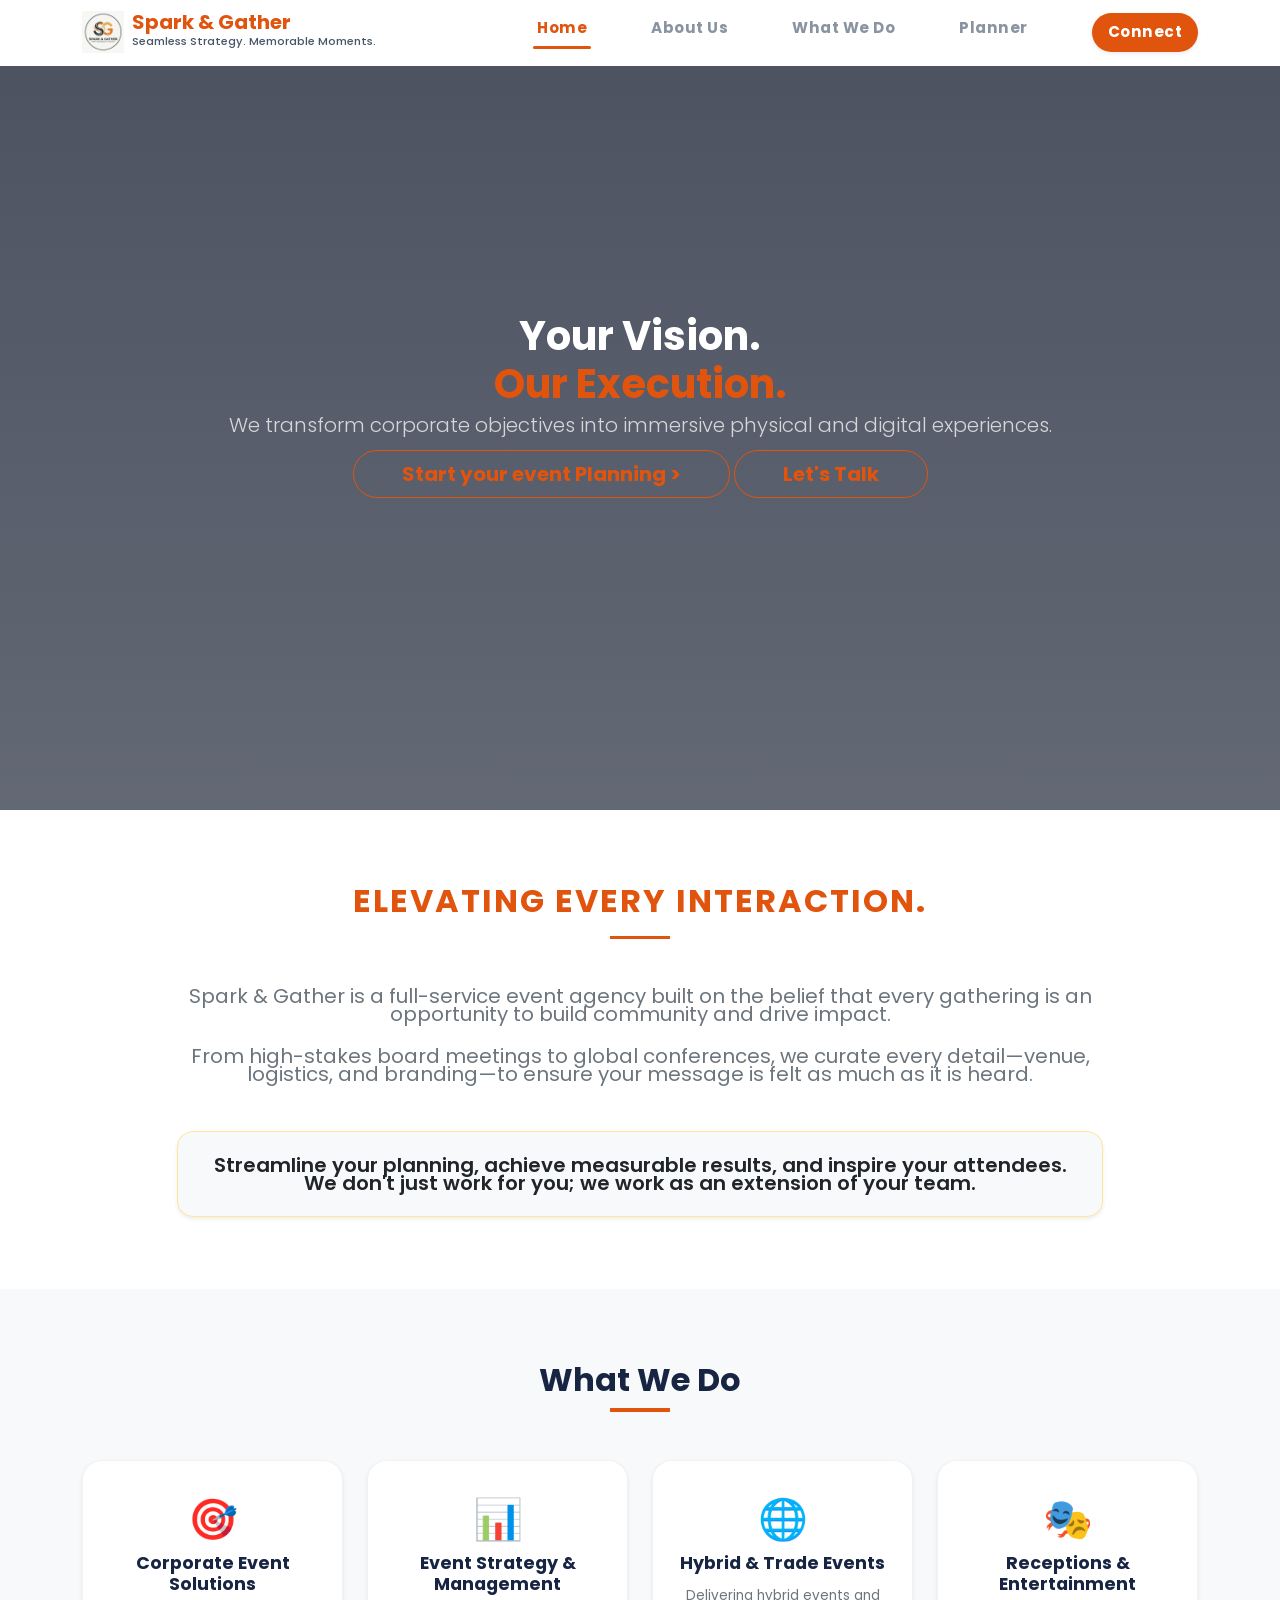
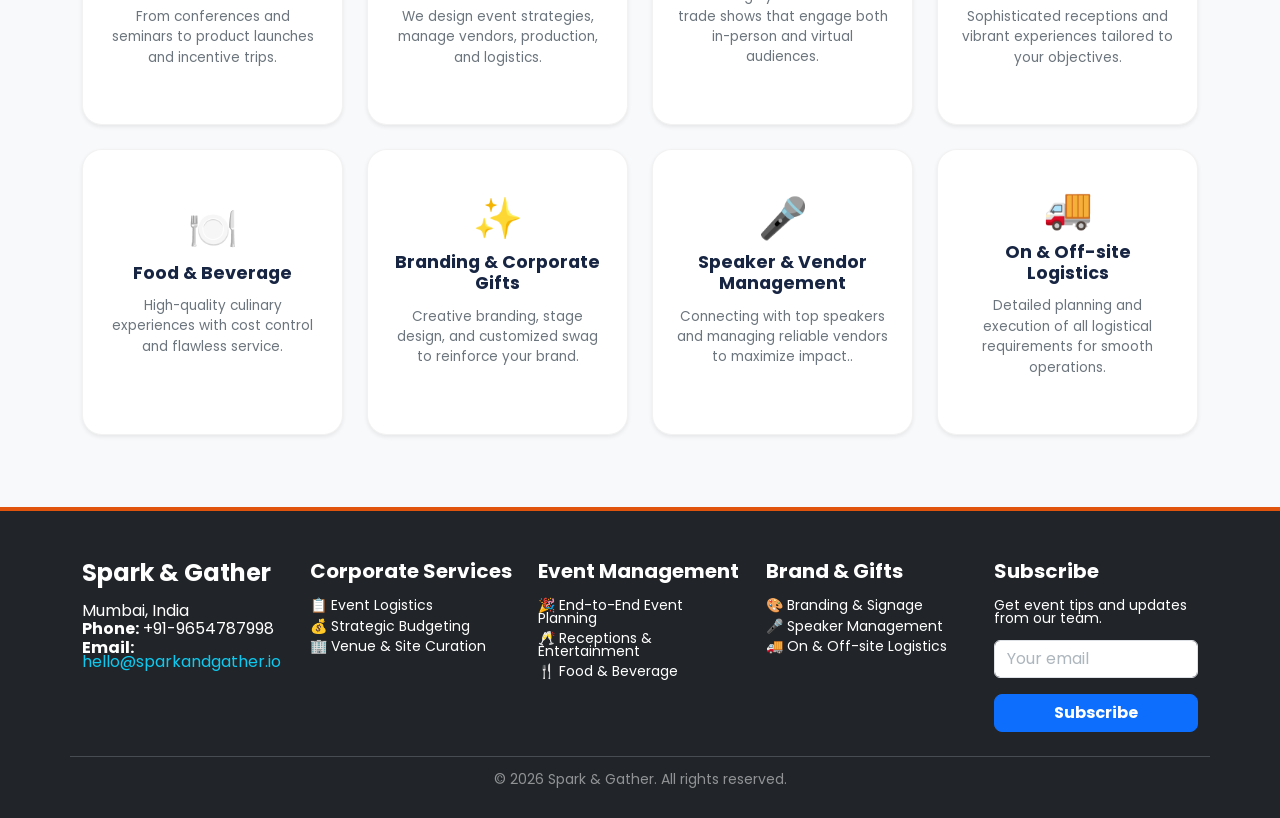
<file: index.html>
<!DOCTYPE html>
<html lang="en">
<head>
    <meta charset="UTF-8">
    <meta name="viewport" content="width=device-width, initial-scale=1">
    <title>Spark & Gather | Event Management</title>

    <link href="https://cdn.jsdelivr.net/npm/bootstrap@5.3.2/dist/css/bootstrap.min.css" rel="stylesheet">
    <link href="https://fonts.googleapis.com/css2?family=Poppins:wght@300;400;600;700&display=swap" rel="stylesheet">
    <link rel="stylesheet" href="https://cdnjs.cloudflare.com/ajax/libs/animate.css/4.1.1/animate.min.css"/>
    <link rel="stylesheet" href="style.css">
</head>

<body>
 <nav id="navbar" class="navbar navbar-expand-lg navbar-light fixed-top">
    <div class="container">
        <a class="navbar-brand d-flex align-items-center gap-2" href="index.html">
            <img src="./spark_logo.jpg" alt="Spark & Gather Logo" class="navbar-logo">
                <div class="brand-wrapper" >
                    <span class="fw-bold text-warning py-1">Spark & Gather</span><br>
                    <p class="brand-text py-1">Seamless Strategy. Memorable Moments.</p>
                </div>
        </a>

        <button class="navbar-toggler border-0"
                type="button"
                data-bs-toggle="collapse"
                data-bs-target="#navMenu"
                aria-controls="navMenu"
                aria-expanded="false"
                aria-label="Toggle navigation">
            <span class="navbar-toggler-icon"></span>
        </button>

        <div class="collapse navbar-collapse" id="navMenu">
            <ul class="navbar-nav ms-auto text-center">
                <li class="nav-item"><a class="nav-link active px-3" href="index.html">Home</a></li>
                <li class="nav-item"><a class="nav-link px-3" href="about.html">About Us</a></li>
                <li class="nav-item"><a class="nav-link px-3" href="services.html">What We Do</a></li>
                <li class="nav-item"><a class="nav-link px-3" href="planner.html">Planner</a></li>
                <li class="nav-item">
                    <a class="nav-link btn btn-warning text-dark fw-bold ms-lg-3 px-3 rounded-pill shadow-sm"
                       href="contact.html">Connect</a>
                </li>
            </ul>
        </div>
    </div>
</nav>

<section class="hero d-flex align-items-center text-white text-center">
    <div class="container" >
     
        <h1 class="display-6 fw-bold animate__animated">Your Vision. <br> <span class="text-warning">Our Execution.</span></h1>
        <p class="lead animate__animated animate__fadeInUp animate__delay-1s opacity-75">We transform corporate objectives into immersive physical and digital experiences.</p>
        <div class="animate__animated animate__zoomIn animate__delay-1s" >
            <a href="planner.html" class="btn btn-outline-warning btn-lg mt-8 px-5 rounded-pill fw-bold">Start your event Planning ></a>
            <a href="mailto:ashup7875@gmail.com" class="btn btn-outline-warning btn-lg mt-8 px-5 rounded-pill fw-bold">Let's Talk</a>
        </div>
    </div>
</section>

<section class="py-4 bg-white">
    <div class="container py-lg-5">
        <div class="row justify-content-center">
            <div class="col-lg-10">
                <div class="text-center animate-on-scroll">
                    <h2 class="text-warning fw-bold text-uppercase mb-3" style="letter-spacing: 2px;">Elevating Every Interaction.</h2>
                    <div class="mx-auto bg-warning mb-5" style="height: 3px; width: 60px;"></div>
                    
                    <p class="fs-5 text-secondary leading-relaxed mb-4">
                        Spark & Gather is a full-service event agency built on the belief that every gathering is an opportunity to build community and drive impact.
                    </p>
                    
                    <p class="fs-5 text-secondary leading-relaxed mb-4">
                        From high-stakes board meetings to global conferences, we curate every detail—venue, logistics, and branding—to ensure your message is felt as much as it is heard.
                    </p>
                    
                    <div class="p-4 rounded-4 bg-light border border-warning-subtle shadow-sm mt-5">
                        <p class="fs-5 fw-semibold text-dark mb-0">
                            Streamline your planning, achieve measurable results, and inspire your attendees.
                            We don't just work for you; we work as an extension of your team.
                        </p>
                    </div>
                </div>
            </div>
        </div>
    </div>
</section>


<section class="py-4 bg-light">
    <div class="container py-lg-5">
        <div class="text-center mb-5 animate-on-scroll">
            <h2 class="fw-bold display-7">What We Do</h2>
            <div class="mx-auto bg-warning mt-2" style="height: 4px; width: 60px;"></div>
            </div>

        <div class="row g-4">
            <div class="col-lg-3 col-md-6 animate-on-scroll">
                <div class="service-card p-4 h-100 text-center shadow-sm">
                    <div class="fs-1 mb-3 text-warning">🎯</div>
                    <h5 class="fw-bold">Corporate Event Solutions</h5>
                    <p class="small text-secondary fw-normal">From conferences and seminars to product launches and incentive trips.</p>
                </div>
            </div>

            <div class="col-lg-3 col-md-6 animate-on-scroll">
                <div class="service-card p-4 h-100 text-center shadow-sm">
                    <div class="fs-1 mb-3 text-warning">📊</div>
                    <h5 class="fw-bold">Event Strategy & Management</h5>
                    <p class="small text-secondary fw-normal">We design event strategies, manage vendors, production, and logistics.</p>
                </div>
            </div>

            <div class="col-lg-3 col-md-6 animate-on-scroll">
                <div class="service-card p-4 h-100 text-center shadow-sm">
                    <div class="fs-1 mb-3 text-warning">🌐</div>
                    <h5 class="fw-bold">Hybrid & Trade Events</h5>
                    <p class="small text-secondary fw-normal">Delivering hybrid events and trade shows that engage both in-person and virtual audiences.</p>
                </div>
            </div>

            <div class="col-lg-3 col-md-6 animate-on-scroll">
                <div class="service-card p-4 h-100 text-center shadow-sm">
                    <div class="fs-1 mb-3 text-warning">🎭</div>
                    <h5 class="fw-bold">Receptions & Entertainment</h5>
                    <p class="small text-secondary fw-normal">Sophisticated receptions and vibrant experiences tailored to your objectives.</p>
                </div>
            </div>

            <div class="col-lg-3 col-md-6 animate-on-scroll">
                <div class="service-card p-4 h-100 text-center shadow-sm">
                    <div class="fs-1 mb-3 text-warning">🍽️</div>
                    <h5 class="fw-bold">Food & Beverage</h5>
                    <p class="small text-secondary fw-normal">High-quality culinary experiences with cost control and flawless service.</p>
                </div>
            </div>

            <div class="col-lg-3 col-md-6 animate-on-scroll">
                <div class="service-card p-4 h-100 text-center shadow-sm">
                    <div class="fs-1 mb-3 text-warning">✨</div>
                    <h5 class="fw-bold">Branding & Corporate Gifts</h5>
                    <p class="small text-secondary fw-normal">Creative branding, stage design, and customized swag to reinforce your brand.</p>
                </div>
            </div>

            <div class="col-lg-3 col-md-6 animate-on-scroll">
                <div class="service-card p-4 h-100 text-center shadow-sm">
                    <div class="fs-1 mb-3 text-warning">🎤</div>
                    <h5 class="fw-bold">Speaker & Vendor Management</h5>
                    <p class="small text-secondary fw-normal">Connecting with top speakers and managing reliable vendors to maximize impact..</p>
                </div>
            </div>

            <div class="col-lg-3 col-md-6 animate-on-scroll">
                <div class="service-card p-4 h-100 text-center shadow-sm">
                    <div class="fs-1 mb-3 text-warning">🚚</div>
                    <h5 class="fw-bold">On & Off-site Logistics</h5>
                    <p class="small text-secondary fw-normal">Detailed planning and execution of all logistical requirements for smooth operations.</p>
                </div>
            </div>
        </div>
    </div>
</section>

<!-- Footer Section -->
<footer class="bg-dark text-white pt-5 pb-3">
    <div class="container">
        <div class="row gy-5">

            <!-- Column 1 -->
            <div class="col-lg">
                <h4 class="fw-bold mb-3">Spark & Gather</h4>
                <p class="mb-1">Mumbai, India</p>
                <p class="mb-1"><strong>Phone:</strong> +91-9654787998</p>
                <p class="mb-0">
                    <strong>Email:</strong>
                    <a href="mailto:hello@sparkandgather.io" class="text-decoration-none text-info">hello@sparkandgather.io</a>
                </p>
            </div>
             <!-- Column 2 -->
            <div class="col-lg">
                <h5 class="fw-bold mb-3">Corporate Services</h5>
                <ul class="list-unstyled small">
                    <li class="mb-2">📋 Event Logistics</li>
                    <li class="mb-2">💰 Strategic Budgeting</li>
                    <li class="mb-2">🏢 Venue & Site Curation</li>
                </ul>
            </div>           
            <!-- Column 3 -->
            <div class="col-lg">
                <h5 class="fw-bold mb-3">Event Management</h5>
                <ul class="list-unstyled small">
                    <li class="mb-2">🎉 End-to-End Event Planning</li>
                    <li class="mb-2">🥂 Receptions & Entertainment</li>
                    <li class="mb-2">🍴 Food & Beverage</li>
                </ul>
            </div>
            <!-- Column 4 -->
            <div class="col-lg">
                <h5 class="fw-bold mb-3">Brand & Gifts</h5>
                <ul class="list-unstyled small fs-8">
                    <li class="mb-2">🎨 Branding & Signage</li>
                    <li class="mb-2">🎤 Speaker Management</li>
                    <li class="mb-2">🚚 On & Off-site Logistics</li>
                </ul>
            </div>
            <!-- Column 5 -->
            <div class="col-lg">
                <h5 class="fw-bold mb-3">Subscribe</h5>
                <p class="small">Get event tips and updates from our team.</p>
                <form id="subscribeForm">
                    <input type="hidden" name="access_key" value="70c55c6e-e830-4277-8eca-824af865ee5a">
                    <input type="hidden" name="subject" value="New Newsletter Subscription">
                    <div class="mb-3">
                        <input type="email" name="email" class="form-control" placeholder="Your email" required>
                    </div>
                    <button type="submit" class="btn btn-primary w-100 fw-bold rounded-3">Subscribe</button>
                </form>

                <div id="subscribeSuccess" class="alert alert-success mt-3 d-none">✅ Thank you for subscribing!
</div>
</div>
         <!-- Bottom Line -->
        <p class="text-center opacity-50 mt-4 pt-3 border-top border-secondary small">
            © 2026 Spark & Gather. All rights reserved.
        </p>
</footer>

<script src="https://cdn.jsdelivr.net/npm/bootstrap@5.3.2/dist/js/bootstrap.bundle.min.js"></script>

<script>
    // --- Scroll Trigger Script ---
    document.addEventListener('DOMContentLoaded', () => {
        const observerOptions = {
            threshold: 0.15
        };

        const observer = new IntersectionObserver((entries) => {
            entries.forEach(entry => {
                if (entry.isIntersecting) {
                    entry.target.classList.add('is-visible');
                }
            });
        }, observerOptions);

        document.querySelectorAll('.animate-on-scroll').forEach(element => {
            observer.observe(element);
        });
    });

    window.addEventListener("scroll", function() {
    const nav = document.getElementById("navbar");
    nav.classList.toggle("scrolled", window.scrollY > 50);
});

// Thank you for subscribing logic
    document.addEventListener("DOMContentLoaded", function() {
    const form = document.getElementById("subscribeForm");
    form.addEventListener("submit", async function(e) {
        e.preventDefault();
        const formData = new FormData(form);
        try {
            const response = await fetch("https://api.web3forms.com/submit", {
                method: "POST",
                body: formData
            });
            const result = await response.json();
            if (result.success) {
                document.getElementById("subscribeSuccess").classList.remove("d-none");
                form.reset();
            } else {
                alert("Something went wrong.");
            }
        } catch (error) {
            alert("Submission failed.");
        }
    });
    });

</script>

</body>
</html>
</file>
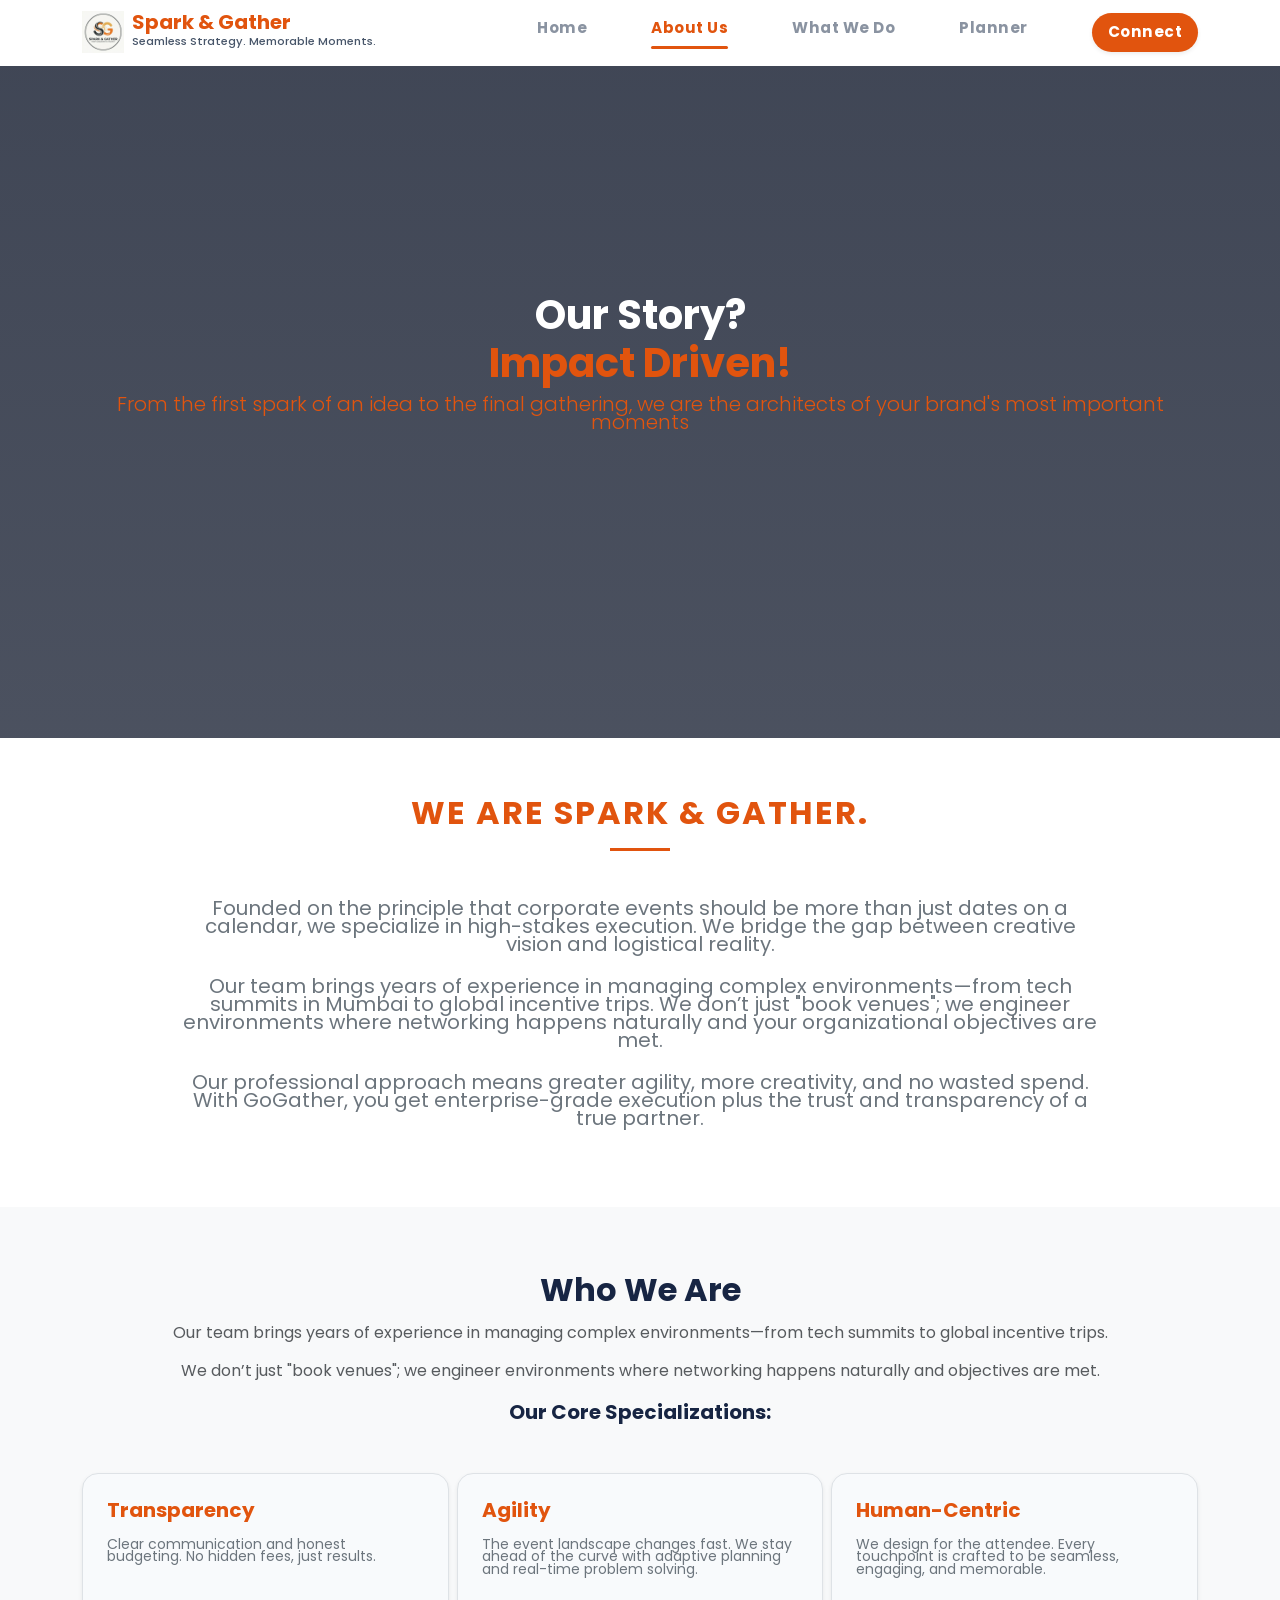
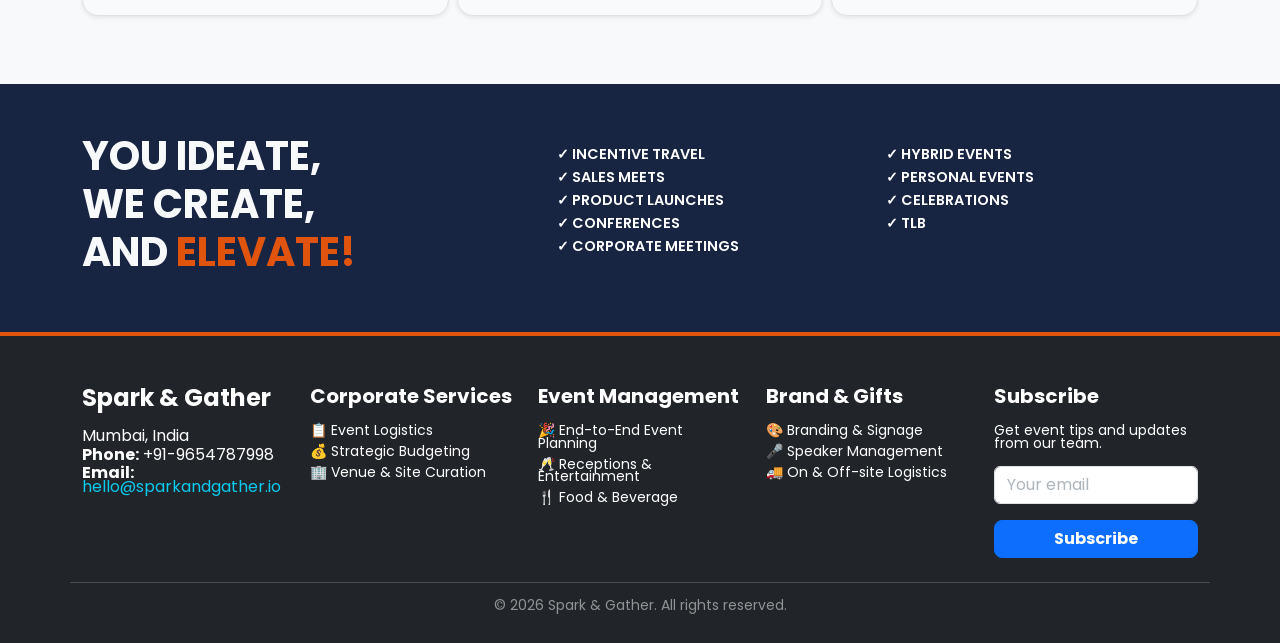
<file: about.html>
<!DOCTYPE html>
<html lang="en">
<head>
    <meta charset="UTF-8">
    <meta name="viewport" content="width=device-width, initial-scale=1">
    <title>About Us</title>
    <link href="https://cdn.jsdelivr.net/npm/bootstrap@5.3.2/dist/css/bootstrap.min.css" rel="stylesheet">
    <link href="https://fonts.googleapis.com/css2?family=Poppins:wght@300;400;600;700&display=swap" rel="stylesheet">
    <link rel="stylesheet" href="style.css">

    <style>
       
        /* About page - Hero Section */
.about-hero {
    background: linear-gradient(rgba(15, 23, 42, 0.8), rgba(15, 23, 42, 0.75)), 
                        url('https://images.unsplash.com/photo-1511795409834-ef04bbd61622?auto=format&fit=crop&w=1600&q=80') !important;
    background-size: cover;
    background-position: center;
    background-attachment: fixed; 
    width: 100%;
    height: 82vh;
    min-height: 500px; 
    margin-top: 0;
    display: flex; 
    align-items: center; 
    justify-content: center; 
}

/* Animation refinement */
.animate__fadeInUp {
    animation-duration: 1.2s;
}

.event-type-list {
            column-count: 2;
            list-style: none;
            padding: 0;
        }
.event-type-list li {
    margin-bottom: 10px;
    font-weight: 600;
    color: var(--white);
    text-transform: uppercase;
    font-size: 0.9rem;
}
        
    </style>
</head>
<body>

<nav id="navbar" class="navbar navbar-expand-lg navbar-light fixed-top">
    <div class="container">
        <a class="navbar-brand d-flex align-items-center gap-2" href="index.html">
            <img src="./spark_logo.jpg" alt="Spark & Gather Logo" class="navbar-logo">
                <div class="brand-wrapper" >
                    <span class="fw-bold text-warning py-1">Spark & Gather</span><br>
                    <p class="brand-text py-1">Seamless Strategy. Memorable Moments.</p>
                </div>
        </a>

        <button class="navbar-toggler border-0"
                type="button"
                data-bs-toggle="collapse"
                data-bs-target="#navMenu"
                aria-controls="navMenu"
                aria-expanded="false"
                aria-label="Toggle navigation">
            <span class="navbar-toggler-icon"></span>
        </button>

        <div class="collapse navbar-collapse" id="navMenu">
            <ul class="navbar-nav ms-auto text-center">
                <li class="nav-item"><a class="nav-link px-3" href="index.html">Home</a></li>
                <li class="nav-item"><a class="nav-link active px-3" href="about.html">About Us</a></li>
                <li class="nav-item"><a class="nav-link px-3" href="services.html">What We Do</a></li>
                <li class="nav-item"><a class="nav-link px-3" href="planner.html">Planner</a></li>
                <li class="nav-item">
                    <a class="nav-link btn btn-warning text-dark fw-bold ms-lg-3 px-3 rounded-pill shadow-sm"
                       href="contact.html">Connect</a>
                </li>
            </ul>
        </div>
    </div>
</nav>

<section class="about-hero d-flex align-items-center justify-content-center text-white">
    <div class="container text-center">
        
        <h1 class="display-6 fw-bold animate__animated animate__fadeInUp">
            Our Story? <br> <span class="text-warning">Impact Driven!</span> </h1>
            <p class="lead animate__animated animate__delay-1s text-warning">From the first spark of an idea to the final gathering, we are the architects of your brand's most important moments </p>      
    </div>
</section>

<section class="py-2 bg-white">
    <div class="container py-lg-5">
        <div class="row justify-content-center">
            <div class="col-lg-10">
                <div class="text-center reveal">
                    <h2 class="text-warning fw-bold text-uppercase mb-3" style="letter-spacing: 2px;">We Are Spark & Gather.</h2> 
                    <div class="mx-auto bg-warning mb-5" style="height: 3px; width: 60px;"></div>
                    
                    <p class="fs-5 text-secondary leading-relaxed mb-4">
                        Founded on the principle that corporate events should be more than just dates on a calendar, we specialize in high-stakes execution. We bridge the gap between creative vision and logistical reality.
                    </p>
                    
                    <p class="fs-5 text-secondary leading-relaxed mb-4">
                        Our team brings years of experience in managing complex environments—from tech summits in Mumbai to global incentive trips. We don’t just "book venues"; we engineer environments where networking happens naturally and your organizational objectives are met. 
                    </p>

                    <p class="fs-5 text-secondary leading-relaxed mb-4">
                        Our professional approach means greater agility, more creativity, and no wasted spend. With GoGather, you get enterprise-grade execution plus the trust and transparency of a true partner.
                    </p>
                </div>
            </div>
        </div>
    </div>
</section>

<section class="py-5 bg-light">
    <div class="container py-lg-3">
        <div class="text-center mb-5 reveal">
            <h2 class="fw-bold display-7">Who We Are</h2>
            <p class="text-muted pt-2 text-secondary fw-normal">Our team brings years of experience in managing complex environments—from tech summits to global incentive trips.</p>
            <p class="text-muted pt-2 text-secondary fw-normal mb-4">We don’t just "book venues"; we engineer environments where networking happens naturally and objectives are met.</p>
            <p class="fw-bold fs-5 mb-0">Our Core Specializations:</p>
        </div>
        <div class="row g-2 py-lg-1">
           
            <div class="col-lg-4">
                <div class="feature-box p-4 rounded-4 shadow-sm border h-100">
                    <h5 class="fw-bold text-warning mb-3">Transparency</h5>
                    <p class="small text-secondary">Clear communication and honest budgeting. No hidden fees, just results.</p>
                </div>
            </div>
            <div class="col-lg-4">
                <div class="feature-box p-4 rounded-4 shadow-sm border h-100">
                    <h5 class="fw-bold text-warning mb-3">Agility</h5>
                    <p class="small text-secondary">The event landscape changes fast. We stay ahead of the curve with adaptive planning and real-time problem solving.</p>
                </div>
            </div><div class="col-lg-4">
                <div class="feature-box p-4 rounded-4 shadow-sm border h-100">
                    <h5 class="fw-bold text-warning mb-3">Human-Centric</h5>
                    <p class="small text-secondary">We design for the attendee. Every touchpoint is crafted to be seamless, engaging, and memorable.</p>
                </div>
            </div>
        </div>
    </div>
</section>

<section class="cta-strip py-5 text-light">
    <div class="container">
        <div class="row align-items-center">
            <div class="col-lg-5">
                <h2 class="fw-bold display-6">YOU IDEATE, <br>WE CREATE, <br>AND <span class="text-warning">ELEVATE!</span></h2>
            </div>
            <div class="col-lg-7">
                <ul class="event-type-list">
                    <li>✓ Incentive Travel</li>
                    <li>✓ Sales Meets</li>
                    <li>✓ Product Launches</li>
                    <li>✓ Conferences</li>
                    <li>✓ Corporate Meetings</li>
                    <li>✓ Hybrid Events</li>
                    <li>✓ Personal Events</li>
                    <li>✓ Celebrations</li>
                    <li>✓ TLB</li>
                </ul>
            </div>
        </div>
    </div>
</section>

<!-- Footer Section -->
<footer class="bg-dark text-white pt-5 pb-3">
    <div class="container">
        <div class="row gy-5">

            <!-- Column 1 -->
            <div class="col-lg">
                <h4 class="fw-bold mb-3">Spark & Gather</h4>
                <p class="mb-1">Mumbai, India</p>
                <p class="mb-1"><strong>Phone:</strong> +91-9654787998</p>
                <p class="mb-0">
                    <strong>Email:</strong>
                    <a href="mailto:hello@sparkandgather.io" class="text-decoration-none text-info">hello@sparkandgather.io</a>
                </p>
            </div>
             <!-- Column 2 -->
            <div class="col-lg">
                <h5 class="fw-bold mb-3">Corporate Services</h5>
                <ul class="list-unstyled small">
                    <li class="mb-2">📋 Event Logistics</li>
                    <li class="mb-2">💰 Strategic Budgeting</li>
                    <li class="mb-2">🏢 Venue & Site Curation</li>
                </ul>
            </div>           
            <!-- Column 3 -->
            <div class="col-lg">
                <h5 class="fw-bold mb-3">Event Management</h5>
                <ul class="list-unstyled small">
                    <li class="mb-2">🎉 End-to-End Event Planning</li>
                    <li class="mb-2">🥂 Receptions & Entertainment</li>
                    <li class="mb-2">🍴 Food & Beverage</li>
                </ul>
            </div>
            <!-- Column 4 -->
            <div class="col-lg">
                <h5 class="fw-bold mb-3">Brand & Gifts</h5>
                <ul class="list-unstyled small fs-8">
                    <li class="mb-2">🎨 Branding & Signage</li>
                    <li class="mb-2">🎤 Speaker Management</li>
                    <li class="mb-2">🚚 On & Off-site Logistics</li>
                </ul>
            </div>
            <!-- Column 5 -->
            <div class="col-lg">
                <h5 class="fw-bold mb-3">Subscribe</h5>
                <p class="small">Get event tips and updates from our team.</p>
                <form id="subscribeForm">
                    <input type="hidden" name="access_key" value="70c55c6e-e830-4277-8eca-824af865ee5a">
                    <input type="hidden" name="subject" value="New Newsletter Subscription">
                    <div class="mb-3">
                        <input type="email" name="email" class="form-control" placeholder="Your email" required>
                    </div>
                    <button type="submit" class="btn btn-primary w-100 fw-bold rounded-3">Subscribe</button>
                </form>

                <div id="subscribeSuccess" class="alert alert-success mt-3 d-none">✅ Thank you for subscribing!
</div>
</div>
         <!-- Bottom Line -->
        <p class="text-center opacity-50 mt-4 pt-3 border-top border-secondary small">
            © 2026 Spark & Gather. All rights reserved.
        </p>
</footer>

<script src="https://cdn.jsdelivr.net/npm/bootstrap@5.3.2/dist/js/bootstrap.bundle.min.js"></script>
<script>
    const reveal = () => {
        const reveals = document.querySelectorAll(".reveal");
        reveals.forEach(el => {
            let windowHeight = window.innerHeight;
            let elementTop = el.getBoundingClientRect().top;
            if (elementTop < windowHeight - 100) el.classList.add("active");
        });
    }
    window.addEventListener("scroll", reveal);
    window.onload = reveal;

    window.onscroll = () => {
        const nav = document.querySelector('#navbar');
        if (window.scrollY > 50) nav.classList.add('scrolled');
        else nav.classList.remove('scrolled');
    };

// Thank you for subscribing logic
    document.addEventListener("DOMContentLoaded", function() {
    const form = document.getElementById("subscribeForm");
    form.addEventListener("submit", async function(e) {
        e.preventDefault();
        const formData = new FormData(form);
        try {
            const response = await fetch("https://api.web3forms.com/submit", {
                method: "POST",
                body: formData
            });
            const result = await response.json();
            if (result.success) {
                document.getElementById("subscribeSuccess").classList.remove("d-none");
                form.reset();
            } else {
                alert("Something went wrong.");
            }
        } catch (error) {
            alert("Submission failed.");
        }
    });
    });
    
</script>

</body>

</html>
</file>
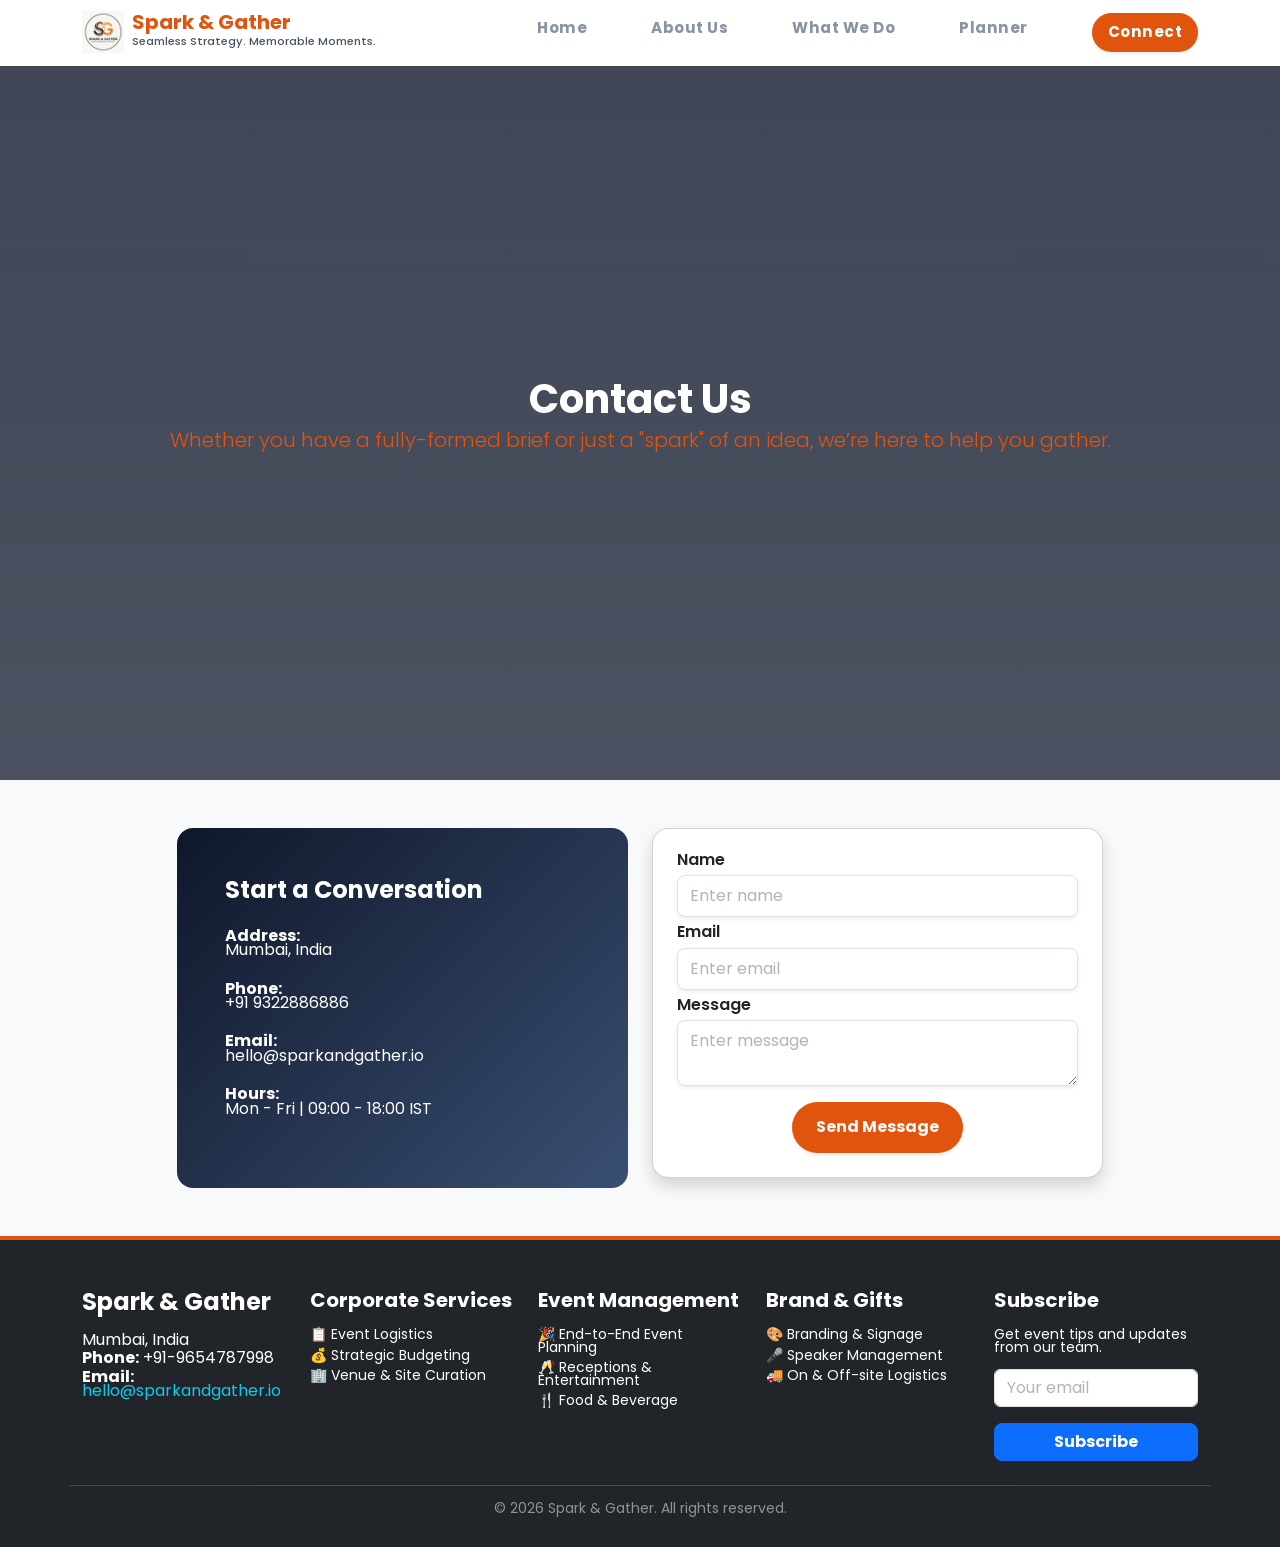
<file: contact.html>
<!DOCTYPE html>
<html lang="en">
<head>
    <meta charset="UTF-8">
    <meta name="viewport" content="width=device-width, initial-scale=1">
    <title>Connect</title>
    <link href="https://cdn.jsdelivr.net/npm/bootstrap@5.3.2/dist/css/bootstrap.min.css" rel="stylesheet">
    <link href="https://fonts.googleapis.com/css2?family=Poppins:wght@300;400;600;700&display=swap" rel="stylesheet">
    <link rel="stylesheet" href="style.css">

    <style>
        /* Hero Section Styling */
        .planner-hero {
            background: linear-gradient(rgba(15, 23, 42, 0.8), rgba(15, 23, 42, 0.75)), 
                        url('https://media.istockphoto.com/id/901538778/photo/business-people-discussing-in-the-office.webp?s=1024x1024&w=is&k=20&c=Iy6kW91PZy1NZvsn_qF_21xKOE1CRXcimS34OhzxL54=') !important;
            background-size: cover;
            background-position: center;
            background-attachment: fixed;
            height: 80vh;
            min-height: 500px; 
            width: 100%;
            margin-top: 0;
            display: flex;
            align-items: center;
            justify-content: center;
        }

        body { padding-top: 60px; }

    </style>
</head>
<body>

<nav id="navbar" class="navbar navbar-expand-lg navbar-light fixed-top">
    <div class="container">
        <a class="navbar-brand d-flex align-items-center gap-2" href="index.html">
            <img src="./spark_logo.jpg" alt="Spark & GatherLogo" class="navbar-logo">
                <div class="brand-wrapper" >
                    <span class="fw-bold text-warning py-1">Spark & Gather</span><br>
                    <p class="brand-text py-1">Seamless Strategy. Memorable Moments.</p>
                </div>
        </a>

        <button class="navbar-toggler border-0"
                type="button"
                data-bs-toggle="collapse"
                data-bs-target="#navMenu"
                aria-controls="navMenu"
                aria-expanded="false"
                aria-label="Toggle navigation">
            <span class="navbar-toggler-icon"></span>
        </button>

        <div class="collapse navbar-collapse" id="navMenu">
            <ul class="navbar-nav ms-auto text-center">
                <li class="nav-item"><a class="nav-link px-3" href="index.html">Home</a></li>
                <li class="nav-item"><a class="nav-link px-3" href="about.html">About Us</a></li>
                <li class="nav-item"><a class="nav-link px-3" href="services.html">What We Do</a></li>
                <li class="nav-item"><a class="nav-link px-3" href="planner.html">Planner</a></li>
                <li class="nav-item">
                    <a class="nav-link btn btn-warning text-dark fw-bold ms-lg-3 px-3 rounded-pill shadow-sm"
                       href="contact.html">Connect</a>
                </li>
            </ul>
        </div>
    </div>
</nav>

<section class="hero planner-hero d-flex align-items-center justify-content-center text-white">
    <div class="container text-center">
        <h1 class="display-6 fw-bold animate__animated">
            Contact Us</h1>
        <p class="lead animate__animated animate__delay-1s text-warning">Whether you have a fully-formed brief or just a "spark" of an idea, we’re here to help you gather.</p>
    </div>
</section>

<!--  CONTACT SECTION  -->
<section class="py-5 bg-light">
    <div class="container">
        <div class="row justify-content-center g-6">

            <!-- INFORMATION CARD LEFT-->
            <div class="col-lg-5">
                <div class="contact-info-card p-5 rounded-4 h-100 text-white">
                    <h4 class="fw-bold mb-4">Start a Conversation</h4>
                    <p class="mb-4"><strong>Address:</strong><br>Mumbai, India</p>
                    <p class="mb-4"><strong>Phone:</strong><br>+91 9322886886</p>
                    <p class="mb-4"><strong>Email:</strong><br>hello@sparkandgather.io</p>
                    <p class="mb-4"><strong>Hours:</strong><br>Mon - Fri | 09:00 - 18:00 IST</p>
                </div>
            </div>

            <!-- FORM CARD RIGHT-->
            <div class="col-lg-5">
                <div class="card shadow p-3 border-1 rounded-4 p-4 contact-form-card">
                    <form action="https://api.web3forms.com/submit" method="POST">
                        <input type="hidden" name="access_key" value="70c55c6e-e830-4277-8eca-824af865ee5a">
                        <input type="hidden" name="subject" value="New Contact Message">
                        <div class="mb-2 ">
                            <label class="form-label fw-semibold">Name</label>
                            <input type="text" name="Name" placeholder="Enter name" class="form-control shadow-sm" required>
                        </div>
                        <div class="mb-2">
                            <label class="form-label fw-semibold">Email</label>
                            <input type="email" name="Email" placeholder="Enter email" class="form-control shadow-sm" required>
                        </div>
                        <div class="mb-2">
                            <label class="form-label fw-semibold">Message</label>
                            <textarea name="Message" class="form-control shadow-sm" placeholder="Enter message" rows="2" required></textarea>
                        </div>
                        <div class="text-center mt-3">
                            <button type="submit"
                                class="btn-glow fw-bold text-light rounded-pill shadow-sm px-4">Send Message</button>
                        </div>
                    </form>
                </div>
            </div>
        </div>
    </div>
</section>


<!-- Footer Section -->
<footer class="bg-dark text-white pt-5 pb-3">
    <div class="container">
        <div class="row gy-5">

            <!-- Column 1 -->
            <div class="col-lg">
                <h4 class="fw-bold mb-3">Spark & Gather</h4>
                <p class="mb-1">Mumbai, India</p>
                <p class="mb-1"><strong>Phone:</strong> +91-9654787998</p>
                <p class="mb-0">
                    <strong>Email:</strong>
                    <a href="mailto:hello@sparkandgather.io" class="text-decoration-none text-info">hello@sparkandgather.io</a>
                </p>
            </div>
             <!-- Column 2 -->
            <div class="col-lg">
                <h5 class="fw-bold mb-3">Corporate Services</h5>
                <ul class="list-unstyled small">
                    <li class="mb-2">📋 Event Logistics</li>
                    <li class="mb-2">💰 Strategic Budgeting</li>
                    <li class="mb-2">🏢 Venue & Site Curation</li>
                </ul>
            </div>           
            <!-- Column 3 -->
            <div class="col-lg">
                <h5 class="fw-bold mb-3">Event Management</h5>
                <ul class="list-unstyled small">
                    <li class="mb-2">🎉 End-to-End Event Planning</li>
                    <li class="mb-2">🥂 Receptions & Entertainment</li>
                    <li class="mb-2">🍴 Food & Beverage</li>
                </ul>
            </div>
            <!-- Column 4 -->
            <div class="col-lg">
                <h5 class="fw-bold mb-3">Brand & Gifts</h5>
                <ul class="list-unstyled small fs-8">
                    <li class="mb-2">🎨 Branding & Signage</li>
                    <li class="mb-2">🎤 Speaker Management</li>
                    <li class="mb-2">🚚 On & Off-site Logistics</li>
                </ul>
            </div>
            <!-- Column 5 -->
            <div class="col-lg">
                <h5 class="fw-bold mb-3">Subscribe</h5>
                <p class="small">Get event tips and updates from our team.</p>
                <form id="subscribeForm">
                    <input type="hidden" name="access_key" value="70c55c6e-e830-4277-8eca-824af865ee5a">
                    <input type="hidden" name="subject" value="New Newsletter Subscription">
                    <div class="mb-3">
                        <input type="email" name="email" class="form-control" placeholder="Your email" required>
                    </div>
                    <button type="submit" class="btn btn-primary w-100 fw-bold rounded-3">Subscribe</button>
                </form>

                <div id="subscribeSuccess" class="alert alert-success mt-3 d-none">✅ Thank you for subscribing!
</div>
</div>
         <!-- Bottom Line -->
        <p class="text-center opacity-50 mt-4 pt-3 border-top border-secondary small">
            © 2026 Spark & Gather. All rights reserved.
        </p>
</footer>

<script src="https://cdn.jsdelivr.net/npm/bootstrap@5.3.2/dist/js/bootstrap.bundle.min.js"></script>
<script>
    const reveal = () => {
        const reveals = document.querySelectorAll(".reveal");
        reveals.forEach(el => {
            let windowHeight = window.innerHeight;
            let elementTop = el.getBoundingClientRect().top;
            if (elementTop < windowHeight - 100) el.classList.add("active");
        });
    }
    window.addEventListener("scroll", reveal);
    window.onload = reveal;

    window.onscroll = () => {
        const nav = document.querySelector('#navbar');
        if (window.scrollY > 50) nav.classList.add('scrolled');
        else nav.classList.remove('scrolled');
    };


    // Thank you for subscribing logic
    document.addEventListener("DOMContentLoaded", function() {
    const form = document.getElementById("subscribeForm");
    form.addEventListener("submit", async function(e) {
        e.preventDefault();
        const formData = new FormData(form);
        try {
            const response = await fetch("https://api.web3forms.com/submit", {
                method: "POST",
                body: formData
            });
            const result = await response.json();
            if (result.success) {
                document.getElementById("subscribeSuccess").classList.remove("d-none");
                form.reset();
            } else {
                alert("Something went wrong.");
            }
        } catch (error) {
            alert("Submission failed.");
        }
    });
    });
    
</script>

</body>
</html>
</file>
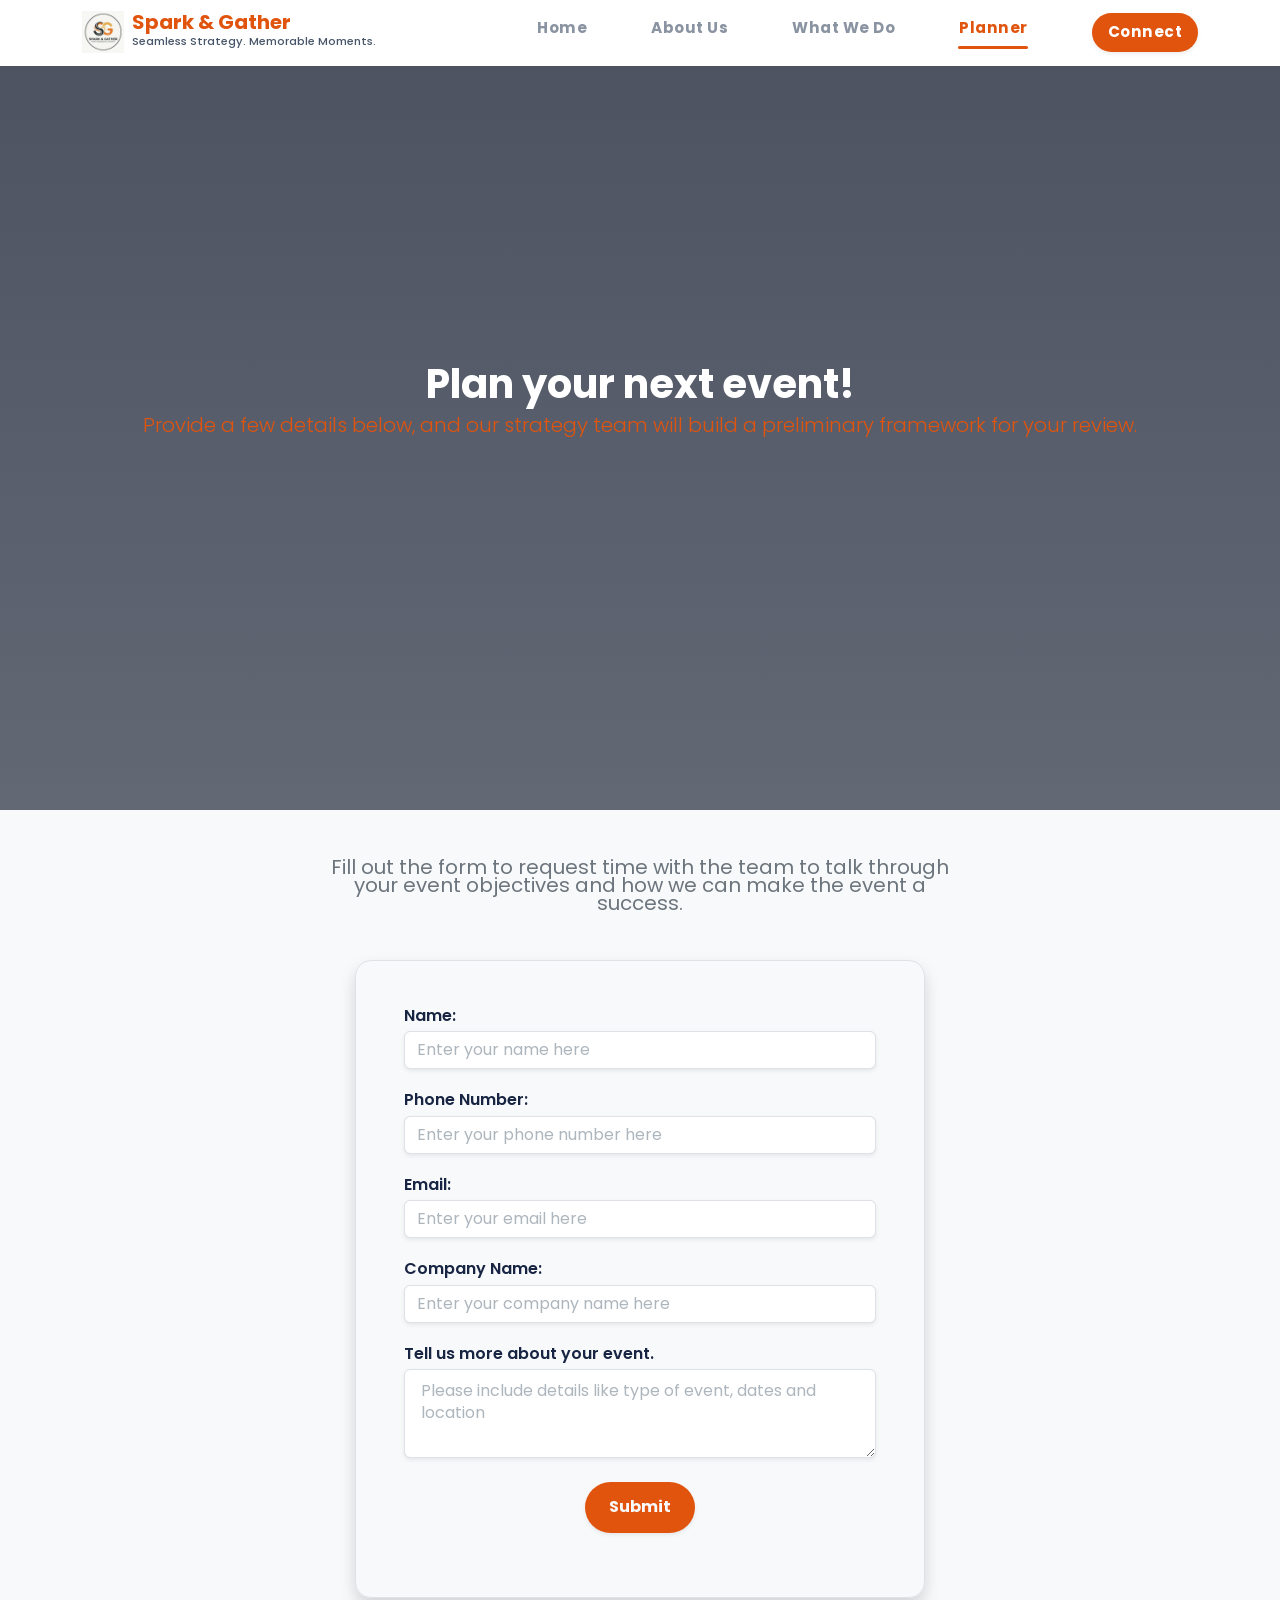
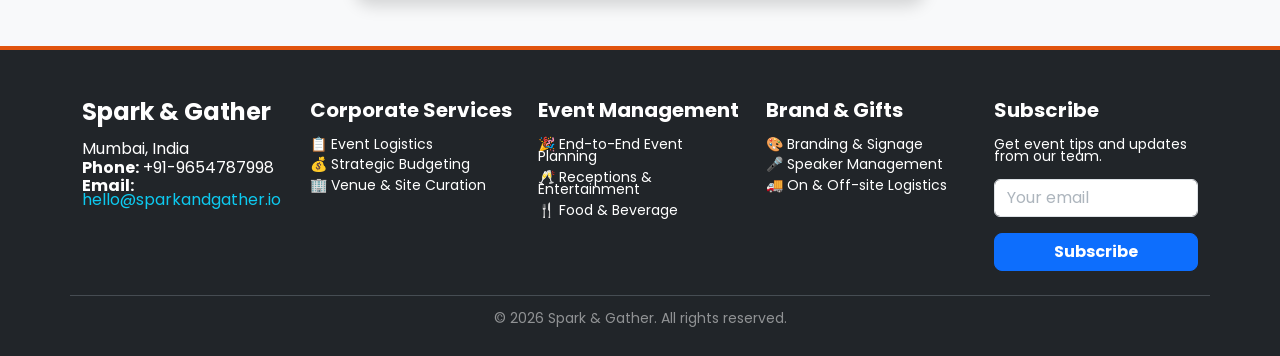
<file: planner.html>
<!DOCTYPE html>
<html lang="en">
<head>
    <meta charset="UTF-8">
    <title>Plan Your Next Event</title>
    <meta name="viewport" content="width=device-width, initial-scale=1.0">
    <link href="https://cdn.jsdelivr.net/npm/bootstrap@5.3.2/dist/css/bootstrap.min.css" rel="stylesheet">
    <link href="https://fonts.googleapis.com/css2?family=Poppins:wght@300;400;600;700&display=swap" rel="stylesheet">
    <link rel="stylesheet" href="style.css">
    <style>
        textarea.form-control {
    padding: 10px 16px !important;
    line-height: 1.4 !important;
}
    </style>

</head>

<body>
<nav id="navbar" class="navbar navbar-expand-lg navbar-light fixed-top">
    <div class="container">
        <a class="navbar-brand d-flex align-items-center gap-2" href="index.html">
            <img src="./spark_logo.jpg" alt="Spark & Gather Logo" class="navbar-logo">
                <div class="brand-wrapper" >
                    <span class="fw-bold text-warning py-1">Spark & Gather</span><br>
                    <p class="brand-text py-1">Seamless Strategy. Memorable Moments.</p>
                </div>
        </a>

        <button class="navbar-toggler border-0"
                type="button"
                data-bs-toggle="collapse"
                data-bs-target="#navMenu"
                aria-controls="navMenu"
                aria-expanded="false"
                aria-label="Toggle navigation">
            <span class="navbar-toggler-icon"></span>
        </button>

        <div class="collapse navbar-collapse" id="navMenu">
            <ul class="navbar-nav ms-auto text-center">
                <li class="nav-item"><a class="nav-link px-3" href="index.html">Home</a></li>
                <li class="nav-item"><a class="nav-link px-3" href="about.html">About Us</a></li>
                <li class="nav-item"><a class="nav-link px-3" href="services.html">What We Do</a></li>
                <li class="nav-item"><a class="nav-link active px-3" href="planner.html">Planner</a></li>
                <li class="nav-item">
                    <a class="nav-link btn btn-warning text-dark fw-bold ms-lg-3 px-3 rounded-pill shadow-sm"
                       href="contact.html">Connect</a>
                </li>
            </ul>
        </div>
    </div>
</nav>

<!-- HERO SECTION  -->

<section class="hero d-flex align-items-center text-white text-center">
    <div class="container">
        <h1 class="display-6 fw-bold">Plan your next event!</h1>
        <p class="lead text-warning ">Provide a few details below, and our strategy team will build a preliminary framework for your review.</p>
    </div>
</section>

<!--  FORM SECTION  -->
<section class="py-5 bg-light">
    <div class="container">
        <div class="text-center mb-5">
            <p class="fs-5 mb-5 text-secondary col-lg-7 mx-auto">
                Fill out the form to request time with the team to talk through your event objectives and how we can make the event a success.
            </p>
        </div>

        <div class="row justify-content-center">
            <div class="col-lg-6 border rounded-4 p-4 p-lg-5 shadow p-3">
                <form action="https://api.web3forms.com/submit" method="POST">
                    <input type="hidden" name="access_key" value="70c55c6e-e830-4277-8eca-824af865ee5a">
                    <!-- Email Subject -->
                    <input type="hidden" name="subject" value="New Event Planning Request">

                    <div class="mb-4">
                        <label class="form-label fw-semibold">Name:</label>
                        <input type="text" placeholder="Enter your name here"  name="Name" class="form-control shadow-sm" required>
                    </div>

                    <div class="mb-4">
                        <label class="form-label fw-semibold">Phone Number:</label>
                        <input type="tel" placeholder="Enter your phone number here" name="Phone" class="form-control shadow-sm" required>
                    </div>

                    <div class="mb-4">
                        <label class="form-label fw-semibold">Email:</label>
                        <input type="email" placeholder="Enter your email here" name="Email" class="form-control shadow-sm" required>
                    </div>

                    <div class="mb-4">
                        <label class="form-label fw-semibold">Company Name:</label>
                        <input type="text" placeholder="Enter your company name here" name="Company" class="form-control shadow-sm" required>
                    </div>

                    <div class="mb-4">
                        <label class="form-label fw-semibold">Tell us more about your event.</label>
                        <textarea name="Message" class="form-control shadow-sm" placeholder="Please include details like type of event, dates and location" rows=3 required></textarea>
                    </div>

                    <div class="text-center mb-3">
                        <button type="submit" class="btn-glow fw-bold text-light rounded-pill shadow-sm px-4">
                            Submit
                        </button>
                    </div>
                </form>
            </div>
        </div>
    </div>
</section>

<!-- Footer Section -->
<footer class="bg-dark text-white pt-5 pb-3">
    <div class="container">
        <div class="row gy-5">

            <!-- Column 1 -->
            <div class="col-lg">
                <h4 class="fw-bold mb-3">Spark & Gather</h4>
                <p class="mb-1">Mumbai, India</p>
                <p class="mb-1"><strong>Phone:</strong> +91-9654787998</p>
                <p class="mb-0">
                    <strong>Email:</strong>
                    <a href="mailto:hello@sparkandgather.io" class="text-decoration-none text-info">hello@sparkandgather.io</a>
                </p>
            </div>
             <!-- Column 2 -->
            <div class="col-lg">
                <h5 class="fw-bold mb-3">Corporate Services</h5>
                <ul class="list-unstyled small">
                    <li class="mb-2">📋 Event Logistics</li>
                    <li class="mb-2">💰 Strategic Budgeting</li>
                    <li class="mb-2">🏢 Venue & Site Curation</li>
                </ul>
            </div>           
            <!-- Column 3 -->
            <div class="col-lg">
                <h5 class="fw-bold mb-3">Event Management</h5>
                <ul class="list-unstyled small">
                    <li class="mb-2">🎉 End-to-End Event Planning</li>
                    <li class="mb-2">🥂 Receptions & Entertainment</li>
                    <li class="mb-2">🍴 Food & Beverage</li>
                </ul>
            </div>
            <!-- Column 4 -->
            <div class="col-lg">
                <h5 class="fw-bold mb-3">Brand & Gifts</h5>
                <ul class="list-unstyled small fs-8">
                    <li class="mb-2">🎨 Branding & Signage</li>
                    <li class="mb-2">🎤 Speaker Management</li>
                    <li class="mb-2">🚚 On & Off-site Logistics</li>
                </ul>
            </div>
            <!-- Column 5 -->
            <div class="col-lg">
                <h5 class="fw-bold mb-3">Subscribe</h5>
                <p class="small">Get event tips and updates from our team.</p>
                <form id="subscribeForm">
                    <input type="hidden" name="access_key" value="70c55c6e-e830-4277-8eca-824af865ee5a">
                    <input type="hidden" name="subject" value="New Newsletter Subscription">
                    <div class="mb-3">
                        <input type="email" name="email" class="form-control" placeholder="Your email" required>
                    </div>
                    <button type="submit" class="btn btn-primary w-100 fw-bold rounded-3">Subscribe</button>
                </form>

                <div id="subscribeSuccess" class="alert alert-success mt-3 d-none">✅ Thank you for subscribing!
</div>
</div>
         <!-- Bottom Line -->
        <p class="text-center opacity-50 mt-4 pt-3 border-top border-secondary small">
            © 2026 Spark & Gather. All rights reserved.
        </p>
</footer>

<script>
    // Thank you for subscribing logic
    document.addEventListener("DOMContentLoaded", function() {
    const form = document.getElementById("subscribeForm");
    form.addEventListener("submit", async function(e) {
        e.preventDefault();
        const formData = new FormData(form);
        try {
            const response = await fetch("https://api.web3forms.com/submit", {
                method: "POST",
                body: formData
            });
            const result = await response.json();
            if (result.success) {
                document.getElementById("subscribeSuccess").classList.remove("d-none");
                form.reset();
            } else {
                alert("Something went wrong.");
            }
        } catch (error) {
            alert("Submission failed.");
        }
    });
});
</script>

</body>
</html>
</file>
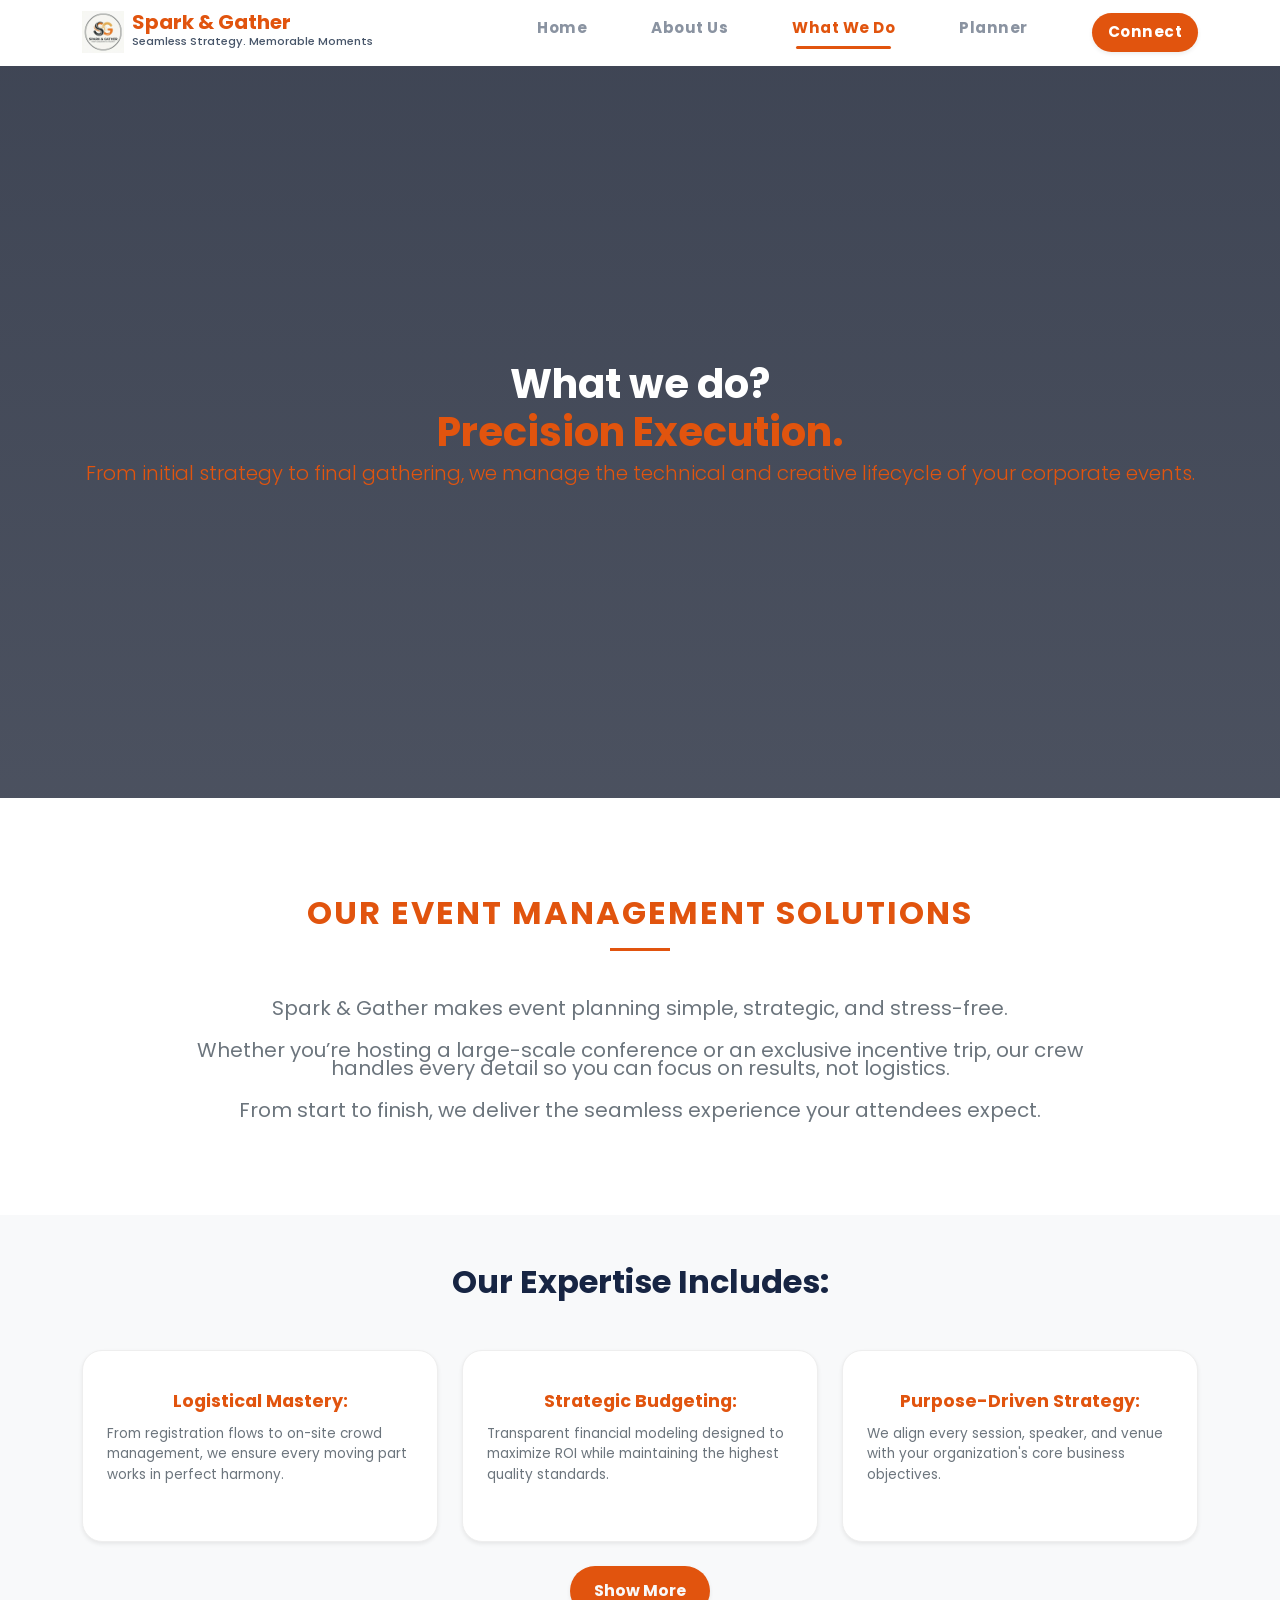
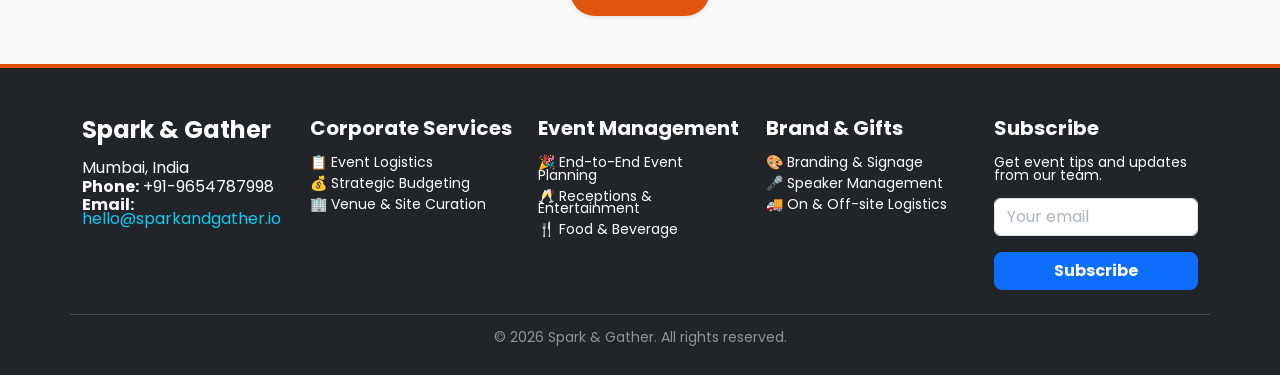
<file: services.html>
<!DOCTYPE html>
<html lang="en">
<head>
    <meta charset="UTF-8">
    <meta name="viewport" content="width=device-width, initial-scale=1">
    <title>What We Do | Our Services</title>
    <link href="https://cdn.jsdelivr.net/npm/bootstrap@5.3.2/dist/css/bootstrap.min.css" rel="stylesheet">
    <link href="https://fonts.googleapis.com/css2?family=Poppins:wght@300;400;600;700&display=swap" rel="stylesheet">
    <link rel="stylesheet" href="style.css">

    <style>
        /* What We Do page - Hero Section */
        .services-hero {
            background: linear-gradient(rgba(15, 23, 42, 0.8), rgba(15, 23, 42, 0.75)), 
                        url('https://images.unsplash.com/photo-1454165804606-c3d57bc86b40?q=80&w=1170?auto=format&fit=crop&w=1600&q=80') !important;
            background-size: cover;
            background-position: center;
            background-attachment: fixed;
            height: 82vh;
            min-height: 500px; 
            margin-top: 0;
            width: 100%;
            display: flex;
            align-items: center;
            justify-content: center;
        }
        body { padding-top: 60px; }
        .service-card {
            transition: transform 0.3s ease;
            border: 1px solid #eee !important; }
        .service-card:hover {
            transform: translateY(-5px); }

        .extra-card {
            display: none; }

        .extra-card.show {
            display: block;  }
    </style>
</head>

<body>
<nav id="navbar" class="navbar navbar-expand-lg navbar-light fixed-top">
    <div class="container">
        <a class="navbar-brand d-flex align-items-center gap-2" href="index.html">
            <img src="./spark_logo.jpg" alt="Spark & Gather Logo" class="navbar-logo">
                <div class="brand-wrapper" >
                    <span class="fw-bold text-warning py-1">Spark & Gather</span><br>
                    <p class="brand-text py-1">Seamless Strategy. Memorable Moments</p>
                </div>
        </a>

        <button class="navbar-toggler border-0"
                type="button"
                data-bs-toggle="collapse"
                data-bs-target="#navMenu"
                aria-controls="navMenu"
                aria-expanded="false"
                aria-label="Toggle navigation">
            <span class="navbar-toggler-icon"></span>
        </button>

        <div class="collapse navbar-collapse" id="navMenu">
            <ul class="navbar-nav ms-auto text-center">
                <li class="nav-item"><a class="nav-link px-3" href="index.html">Home</a></li>
                <li class="nav-item"><a class="nav-link px-3" href="about.html">About Us</a></li>
                <li class="nav-item"><a class="nav-link active px-3" href="services.html">What We Do</a></li>
                <li class="nav-item"><a class="nav-link px-3" href="planner.html">Planner</a></li>
                <li class="nav-item">
                    <a class="nav-link btn btn-warning text-dark fw-bold ms-lg-3 px-3 rounded-pill shadow-sm"
                       href="contact.html">Connect</a>
                </li>
            </ul>
        </div>
    </div>
</nav>

<section class="services-hero d-flex align-items-center justify-content-center text-white">
    <div class="container text-center">
        <h1 class="display-6 fw-bold animate__animated animate__fadeInUp">What we do? <br> <span class="text-warning"> Precision Execution.</span> </h1>
        <p class="lead animate__animated animate__delay-1s text-warning">From initial strategy to final gathering, we manage the technical and creative lifecycle of your corporate events.</p>
      
    </div>
</section>
    
<section class="py-5 bg-white">
    <div class="container py-lg-5">
        <div class="row justify-content-center text-center">
            <div class="col-lg-10 reveal">
                <h2 class="text-warning fw-bold text-uppercase mb-3" style="letter-spacing: 2px;">Our Event Management Solutions</h2>
                <div class="mx-auto bg-warning mb-5" style="height: 3px; width: 60px;"></div>
                
                <p class="fs-5 text-secondary leading-relaxed mb-4">
                    Spark & Gather makes event planning simple, strategic, and stress-free. 
                </p>
                <p class="fs-5 text-secondary leading-relaxed mb-4">
                    Whether you’re hosting a large-scale conference or an exclusive incentive trip, our crew handles every detail so you can focus on results, not logistics. 
                </p>
                <p class="fs-5 text-secondary leading-relaxed mb-0">
                    From start to finish, we deliver the seamless experience your attendees expect.
                </p>
            </div>
        </div>
    </div>
</section>

<section class="py-5 bg-light">
    <div class="container">
        <div class="text-center mb-5 reveal">
            <h2 class="fw-bold">Our Expertise Includes:</h2>
        </div>
        
        <div class="row g-4" id="cardcontainer">
            <div class="col-md-6 col-lg-4">
                <div class="card service-card shadow-sm p-4 h-100">
                    <h5 class="fw-bold text-warning">Logistical Mastery:</h5>
                    <p class="small text-secondary">From registration flows to on-site crowd management, we ensure every moving part works in perfect harmony.</p>
                </div>
            </div>
          
            <div class="col-md-6 col-lg-4">
                <div class="card service-card shadow-sm p-4 h-100">
                    <h5 class="fw-bold text-warning">Strategic Budgeting: </h5>
                    <p class="small text-secondary">Transparent financial modeling designed to maximize ROI while maintaining the highest quality standards.</p>
                </div>
            </div>

            <div class="col-md-6 col-lg-4">
                <div class="card service-card shadow-sm p-4 h-100">
                    <h5 class="fw-bold text-warning">Purpose-Driven Strategy:</h5>
                    <p class="small text-secondary">We align every session, speaker, and venue with your organization's core business objectives.</p>
                </div>
            </div>

            <div class="col-md-6 col-lg-4 extra-card">
                <div class="card service-card shadow-sm p-4 h-100">
                    <h5 class="fw-bold text-warning">Venue & Site Curation:</h5>
                    <p class="small text-secondary">We discover and negotiate the ideal locations that match your brand’s aesthetic and logistical needs.</p>
                </div>
            </div>

            <div class="col-md-6 col-lg-4 extra-card">
                <div class="card service-card shadow-sm p-4 h-100">
                    <h5 class="fw-bold text-warning">Receptions & Experience:</h5>
                    <p class="small text-secondary">From sophisticated galas to high-impact networking, we ensure precision through curated entertainment.</p>
                </div>
            </div>

            <div class="col-md-6 col-lg-4 extra-card">
                <div class="card service-card shadow-sm p-4 h-100">
                    <h5 class="fw-bold text-warning">Branding & Signage:</h5>
                    <p class="small text-secondary">Creative services including stage design, motion graphics, and environmental branding to enhance the attendee journey.</p>
                </div>
            </div>

            <div class="col-md-6 col-lg-4 extra-card">
                <div class="card service-card shadow-sm p-4 h-100">
                    <h5 class="fw-bold text-warning">Speaker & Talent Sourcing:</h5>
                    <p class="small text-secondary">We connect you with industry leaders and diverse voices to amplify your event’s credibility.</p>
                </div>
            </div>


            <div class="col-md-6 col-lg-4 extra-card">
                <div class="card service-card shadow-sm p-4 h-100">
                    <h5 class="fw-bold text-warning">Culinary Management:</h5>
                    <p class="small text-secondary">Exceptional food and beverage quality paired with operational efficiency and cost control.</p>
                </div>
            </div>

        </div>
        <div class="text-center mt-4">
                <button id="toggleBtn" class="btn-glow fw-bold text-light rounded-pill shadow-sm px-4">Show More</button>
            </div>
</section>

<!-- Footer Section -->
<footer class="bg-dark text-white pt-5 pb-3">
    <div class="container">
        <div class="row gy-5">

            <!-- Column 1 -->
            <div class="col-lg">
                <h4 class="fw-bold mb-3">Spark & Gather</h4>
                <p class="mb-1">Mumbai, India</p>
                <p class="mb-1"><strong>Phone:</strong> +91-9654787998</p>
                <p class="mb-0">
                    <strong>Email:</strong>
                    <a href="mailto:hello@sparkandgather.io" class="text-decoration-none text-info">hello@sparkandgather.io</a>
                </p>
            </div>
             <!-- Column 2 -->
            <div class="col-lg">
                <h5 class="fw-bold mb-3">Corporate Services</h5>
                <ul class="list-unstyled small">
                    <li class="mb-2">📋 Event Logistics</li>
                    <li class="mb-2">💰 Strategic Budgeting</li>
                    <li class="mb-2">🏢 Venue & Site Curation</li>
                </ul>
            </div>           
            <!-- Column 3 -->
            <div class="col-lg">
                <h5 class="fw-bold mb-3">Event Management</h5>
                <ul class="list-unstyled small">
                    <li class="mb-2">🎉 End-to-End Event Planning</li>
                    <li class="mb-2">🥂 Receptions & Entertainment</li>
                    <li class="mb-2">🍴 Food & Beverage</li>
                </ul>
            </div>
            <!-- Column 4 -->
            <div class="col-lg">
                <h5 class="fw-bold mb-3">Brand & Gifts</h5>
                <ul class="list-unstyled small fs-8">
                    <li class="mb-2">🎨 Branding & Signage</li>
                    <li class="mb-2">🎤 Speaker Management</li>
                    <li class="mb-2">🚚 On & Off-site Logistics</li>
                </ul>
            </div>
            <!-- Column 5 -->
            <div class="col-lg">
                <h5 class="fw-bold mb-3">Subscribe</h5>
                <p class="small">Get event tips and updates from our team.</p>
                <form id="subscribeForm">
                    <input type="hidden" name="access_key" value="70c55c6e-e830-4277-8eca-824af865ee5a">
                    <input type="hidden" name="subject" value="New Newsletter Subscription">
                    <div class="mb-3">
                        <input type="email" name="email" class="form-control" placeholder="Your email" required>
                    </div>
                    <button type="submit" class="btn btn-primary w-100 fw-bold rounded-3">Subscribe</button>
                </form>

                <div id="subscribeSuccess" class="alert alert-success mt-3 d-none">✅ Thank you for subscribing!
</div>
</div>
         <!-- Bottom Line -->
        <p class="text-center opacity-50 mt-4 pt-3 border-top border-secondary small">
            © 2026 Spark & Gather. All rights reserved.
        </p>
</footer>

<script src="https://cdn.jsdelivr.net/npm/bootstrap@5.3.2/dist/js/bootstrap.bundle.min.js"></script>
<script>
    // Reveal animation logic
    const reveal = () => {
        const reveals = document.querySelectorAll(".reveal");
        reveals.forEach(el => {
            let windowHeight = window.innerHeight;
            let elementTop = el.getBoundingClientRect().top;
            if (elementTop < windowHeight - 100) el.classList.add("active");
        });
    }
    window.addEventListener("scroll", reveal);
    window.onload = reveal;

    // Navbar scroll logic
    window.onscroll = () => {
        const nav = document.querySelector('#navbar');
        if (window.scrollY > 50) nav.classList.add('scrolled');
        else nav.classList.remove('scrolled');
    };

    // Show More/Less toggle logic
    const toggleBtn = document.getElementById("toggleBtn");
    const extraCards = document.querySelectorAll(".extra-card");

    toggleBtn.addEventListener("click", function () {
        extraCards.forEach(card => {
            card.classList.toggle("show");
        })

        if (toggleBtn.textContent === "Show More") {
            toggleBtn.textContent = "Show Less";
        } else {
            toggleBtn.textContent = "Show More";
        }
    });

    // Thank you for subscribing logic
    document.addEventListener("DOMContentLoaded", function() {
    const form = document.getElementById("subscribeForm");
    form.addEventListener("submit", async function(e) {
        e.preventDefault();
        const formData = new FormData(form);
        try {
            const response = await fetch("https://api.web3forms.com/submit", {
                method: "POST",
                body: formData
            });
            const result = await response.json();
            if (result.success) {
                document.getElementById("subscribeSuccess").classList.remove("d-none");
                form.reset();
            } else {
                alert("Something went wrong.");
            }
        } catch (error) {
            alert("Submission failed.");
        }
    });
    });
    
</script>

</body>

</html>
</file>
<file: style.css>
:root {
    --primary-dark: #172543;
    --accent-goldbrown: #e1540e;
    --text-gray: #475569;
    --white: #ffffff;
}

body {
    font-family: 'Poppins', sans-serif;
    color: var(--primary-dark);
    line-height: 0.9;
}

        /* Placeholder color */
.form-control::placeholder {
    color: #adb5bd;   /* Bootstrap grey */
    opacity: 1;  
}

.text-warning { color: var(--accent-goldbrown) !important; }
.btn-outline-warning { border-color: var(--accent-goldbrown) !important; color: var(--accent-goldbrown) !important; }
.btn-outline-warning:hover {
    background: var(--accent-goldbrown) !important;
    color: var(--white) !important;
    border-color: var(--accent-goldbrown) !important;
}
.bg-warning { background: var(--accent-goldbrown) !important; color: var(--white) !important; }

#navbar {
    position: fixed;
    top: 3;
    left: 2;
    width: 100%;
    background: var(--white);
    padding: 0.4rem 0;
    z-index: 1000;
    border-bottom: 1px solid #e5e7eb;
}

#navbar .container {
    display: flex;
    justify-content: space-between;
    align-items: center;
    border-color: var(--accent-goldbrown);
}

/* Navigation List */
#navbar ul {
    list-style: none;
    display: flex;
    gap: 2rem;
    margin: 0;
    padding: 0;
}

/* Nav Links */
#navbar ul li a {
    text-decoration: none;
    font-size: 0.95rem;
    font-weight: 700;
    color: #8a93a1;
}

.nav-link:hover {
    color: var(--accent-goldbrown) !important;
}

/* Active link underline */
.nav-link.active {
    color: var(--accent-goldbrown) !important;
    font-weight: 600;
    position: relative;
}

.nav-link.active::after {
    content: '';
    position: absolute;
    width: 70%;
    height: 3px;
    bottom: -6px;
    left: 15%;
    background-color: var(--accent-goldbrown);
    border-radius: 3px;
}

/* Logo */
.navbar-logo {
    height: 42px;
    width: auto;
    object-fit: contain;
    transition: 0.3s ease;
} 

.navbar-logo:hover {
    transform: scale(1.1);
}

.brand-text {
    font-size: 0.7rem;  
    font-weight: 500;
    color: var(--text-gray);
    margin: 0;
    line-height: 1.2;
}

.nav-link.btn-warning {
    background-color: var(--accent-goldbrown) !important;
    border-color: var(--accent-goldbrown) !important;
    color: var(--white) !important;
}
/* Connect Button Hover Fix */
.nav-link.btn-warning:hover {
    color: var(--white) !important;
}
.nav-link { font-weight: 500; letter-spacing: 0.5px; border: var(--accent-goldbrown);} 

/* Mobile background */
@media (max-width: 991px) {
    #navbar {
        background: var(--white);
    }
}

/* --- Hero --- */
.hero {
    height: 90vh;
    min-height: 600px;
    background: linear-gradient(rgba(15, 23, 42, 0.75), rgba(15, 23, 42, 0.65)), 
                url('https://images.unsplash.com/photo-1511578314322-379afb476865?auto=format&fit=crop&w=1600&q=80');
    background-size: cover;
    background-position: center;
    display: flex;
    align-items: center;
}

/* --- Mobile Fixes --- */
@media (max-width: 768px) {
    .hero { height: auto; padding: 150px 0 100px; }
    .display-2 { font-size: 2.8rem; }
}

.badge-tag {
    display: inline-block;
    background: var(--accent-goldbrown);
    color: #000;
    padding: 8px 20px;
    border-radius: 50px;
    font-weight: 700;
    margin-bottom: 20px;
    text-transform: uppercase;
    font-size: 0.85rem;
}

.btn-glow {
    background: var(--accent-goldbrown);
    color: #000;
    padding: 18px 45px;
    font-weight: 700;
    transition: 0.3s;
    box-shadow: 0 10px 20px rgba(251, 191, 36, 0.3);
    border: none;
}

.btn-glow:hover {
    transform: translateY(-3px);
    box-shadow: 0 15px 30px rgba(251, 191, 36, 0.5);
}

/* --- Content Section --- */
.feature-box {
    background: #f8fafc;
    border: 1px solid #e2e8f0;
    transition: 0.3s;
}

.feature-box:hover {
    background: var(--white);
    transform: scale(1.02);
}

.cta-strip {
    background: var(--primary-dark);
}

/* --- Reveal Animation --- */
.reveal {
    opacity: 2;
    transform: translateY(30px);
    transition: all 0.8s ease-out;
}

.reveal.active {
    opacity: 1;
    transform: translateY(0);
}


/* service grid cards */
.service-card {
    background: var(--white);
    border: 1px solid rgba(0,0,0,0.05) !important;
    padding: 2.5rem 1.5rem !important;
    border-radius: 20px !important;
    display: flex;
    flex-direction: column;
    align-items: center;
    justify-content: center;
}

.service-card h5 {
    color: var(--primary-dark);
    font-size: 1.1rem;
    margin-bottom: 0.75rem;
    font-weight: 700;
}

.service-card p {
    font-size: 0.85rem;
    line-height: 1.5;
}

/* hover effect without */
.service-card:hover {
    background: var(--white) !important; 
    border-color: var(--accent-goldbrown) !important;
    transform: translateY(-10px);
}
        #navbar {
            transition: all 0.4s ease;
            border-bottom: 1px solid rgba(255, 255, 255, 0.1);
            }
        
/* --- Animation Utility --- */
.animate-on-scroll {
    opacity: 0;
    transform: translateY(30px);
    transition: all 0.8s ease-out;
        }
        
        .is-visible {
            opacity: 1 !important;
            transform: translateY(0) !important;
        }

        footer { border-top: 4px solid var(--accent-goldbrown); }

/* Contact Page */
.contact-info-card {
    background: linear-gradient(135deg, #0f172a, #394f72);
}

.contact-form-card {
    background: var(--white);
}

.contact-form-card .form-control {
    border-radius: 8px;
    padding: 8px 12px;
}

.contact-form-card .form-control:focus {
    box-shadow: none;
    border-color: var(--accent-goldbrown);
}
</file>
